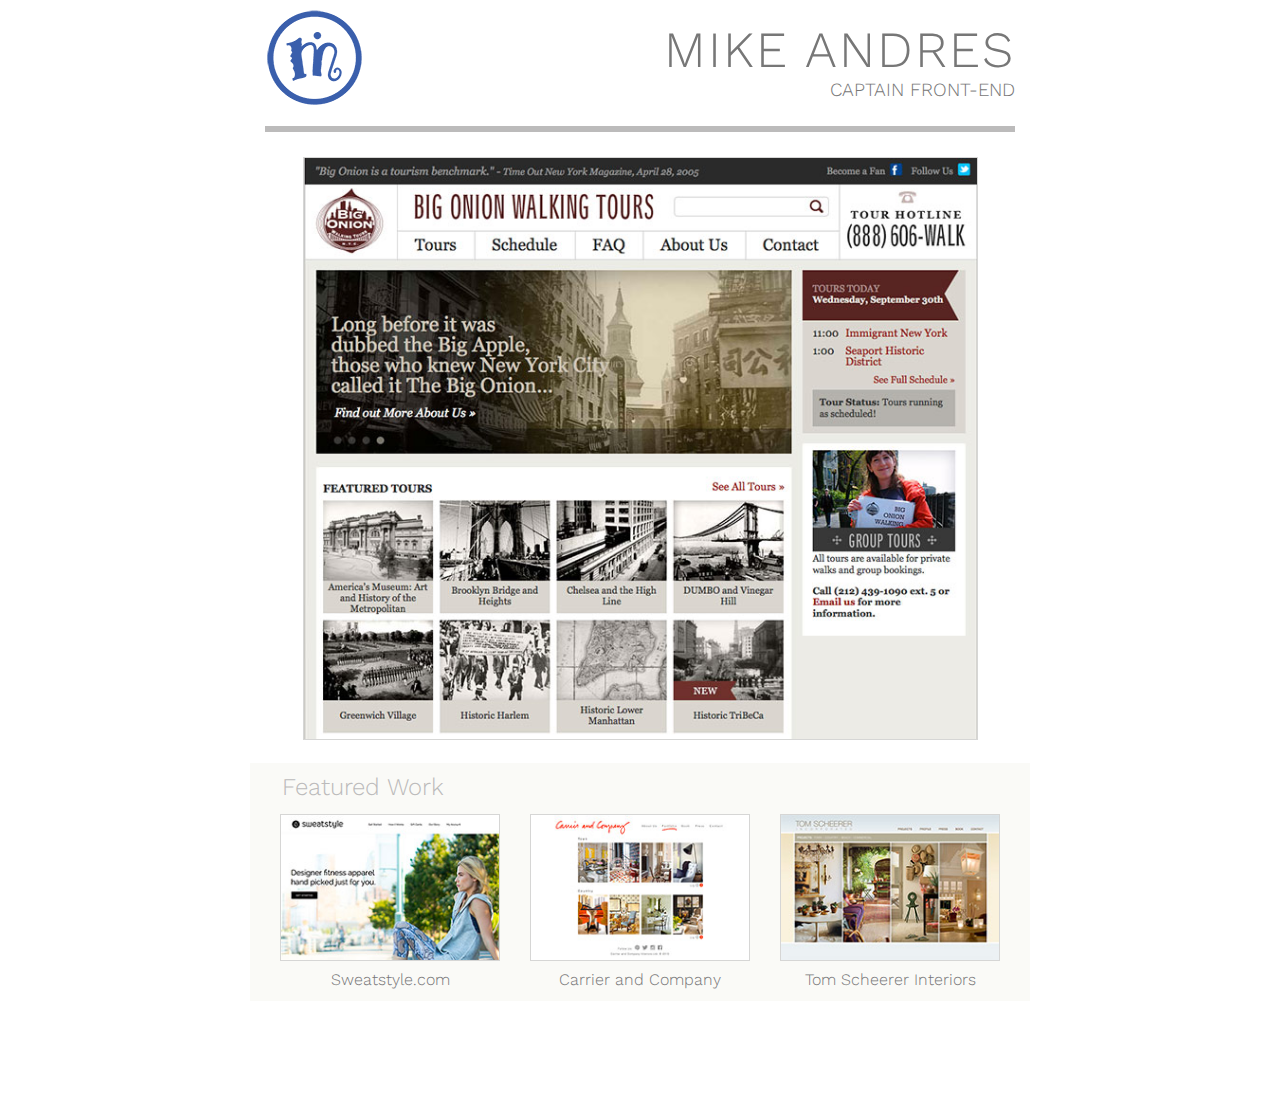
<file: index.html>
<!DOCTYPE html>
<html lang="en">
	<head>
		<meta charset="utf-8">
		<meta http-equiv="X-UA-Compatible" content="IE=edge">
		<meta name="viewport" content="width=device-width, initial-scale=1">
		<!-- The above 3 meta tags *must* come first in the head; any other head content must come *after* these tags -->
		<title>Project 1 - Front-End Web Developer Nanodegree</title>

		<!-- Bootstrap -->
		<link href="css/bootstrap.min.css" rel="stylesheet">
		<link href="https://fonts.googleapis.com/css?family=Work+Sans:400,300" rel="stylesheet">
		<link href="css/style.css" rel="stylesheet">
		<!--[if IE]>
			<script src="http://html5shiv.googlecode.com/svn/trunk/html5.js"></script>
		<![endif]-->
		<!-- HTML5 shim and Respond.js for IE8 support of HTML5 elements and media queries -->
		<!-- WARNING: Respond.js doesn't work if you view the page via file:// -->
		<!--[if lt IE 9]>
			<script src="https://oss.maxcdn.com/html5shiv/3.7.2/html5shiv.min.js"></script>
			<script src="https://oss.maxcdn.com/respond/1.4.2/respond.min.js"></script>
		<![endif]-->
	</head>
	<body>
		<div class="container">
			<header class="row">
				<div class="col-md-8 col-md-offset-2">
				 <div class="float">
						<img class="logo img-responsive"  alt="Mike’s thrown together logo" src="images/m-logo.gif">
					</div>
						<div class="float">
							<h1 class="name">Mike Andres</h1>
							<h6 class="name title">Captain Front-end</h6>
						</div>
					<div class="clearfix">
					</div>
					<!--   Horizontal Rule -->
					<div class="row col-md-12 center-block horiz-rule row-margin">
					</div>
				</div>
			</header>
			<article class="row">
				<div class="article col-md-8 col-md-offset-2">
					<div class="center img-responsive"><a href="http://www.bigonion.com/"><img class="image-responsive border scale-90" src="images/project1-bigonion-sm.jpg" srcset="images/project1-bigonion-md.jpg 450w, images/project1-bigonion.jpg 710w" sizes="100vw" alt="Big Onion website image"></a>
					</div>
				</div>
			</article>
			<article class="row">
				<div class=" featured-box col-md-8 col-md-offset-2">
					<h4 class="featured-text">Featured Work</h4>
					<div class="col-md-4">
						<img class="border img-responsive" alt="Sweatstyle website image" src="images/project1-sweatstyle.jpg" srcset="images/project1-sweatstyle-lg.jpg 2x">
						<p class="link-text"><a href="http://mysweatstyle.com/">Sweatstyle.com</a></p>
					</div>
					<div class="col-md-4">
						<img class="border img-responsive" alt="Carrier and Company website image" src="images/project1-carrier.jpg" srcset="images/project1-carrier-lg.jpg 2x">
						<p class="link-text"><a href="http://carrierandco.com/">Carrier and Company</a></p>
					</div>
					<div class="col-md-4">
						<img class="border img-responsive" alt="Tom Scheerer website image" src="images/project1-scheerer.jpg" srcset="images/project1-scheerer-lg.jpg 2x">
						<p class="link-text"><a href="http://tomscheerer.com/">Tom Scheerer Interiors</a></p>
					</div>
				</div>
			</article>
		</div>
		<!-- jQuery (necessary for Bootstrap's JavaScript plugins) -->
		<script src="https://ajax.googleapis.com/ajax/libs/jquery/1.11.3/jquery.min.js"></script>
		<!-- Include all compiled plugins (below), or include individual files as needed -->
		<script src="js/bootstrap.min.js"></script>
	</body>
</html>
</file>
<file: css/style.css>
/* Structural */

.logo {
  margin-top: 8px;
  float: left;
}

.full {
  width: 100%;
}

.row-margin {
  margin: 25px 0;
}

.featured-box {
  background-color: #fafaf7;
  margin-top: 2%;
  margin-bottom: 10%;
}

/* Style */

.border {
  border: .5px solid #d6d6d5;
}

.center {
  text-align: center;
  }

.horiz-rule {
  border: 0; height: 6px;
  background: #bcbbbb;
  margin-top: 2%;
}

.scale-90 {
  width: 90%;
}

/* Text Attributes */


.featured-text {
  color: #bcbbbb;
  font: 300 18pt/20px "Work Sans", sans-serif ;
  padding: 4px 0 7px 17px;
}

.link-text {
  text-align: center;
  font: 300 12pt/22px "Work Sans", sans-serif;
  line-height: 22px;
  padding-top: 8px;
}

.name {
  text-align: right;
  text-transform: uppercase;
  font: 300 38pt "Work Sans", sans-serif;
  letter-spacing: 2px;
  color: #777;
  padding-right: 0;
}

.title {
  font-size: 14pt;
  margin-top: -10px;
  letter-spacing: 0;
}
</file>
